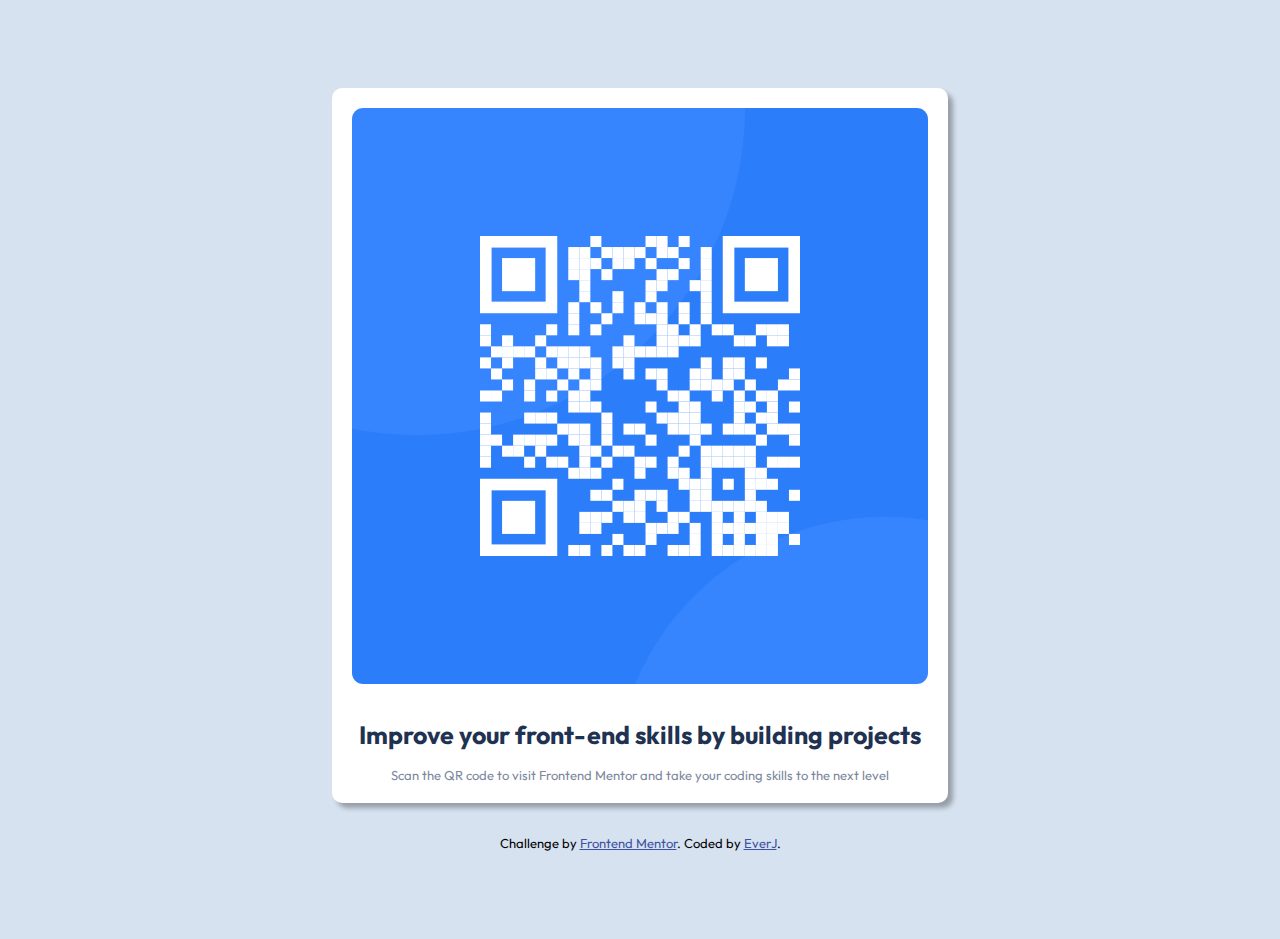
<file: index.html>
<!DOCTYPE html>
<html lang="en">
<head>
  <meta charset="UTF-8">
  <meta name="viewport" content="width=device-width, initial-scale=1.0"> <!-- displays site properly based on user's device -->

  <link rel="icon" type="image/png" sizes="32x32" href="./images/favicon-32x32.png">
  
  <link rel="stylesheet" href="styles.css">
  <title>Frontend Mentor | QR code component</title>
</head>
<body>
  <div class="container">
    <img src="./images/image-qr-code.png" alt="">
    <h1>
      Improve your front-end skills by building projects
    </h1>
    <p>
      Scan the QR code to visit Frontend Mentor and take your coding skills to the next level
    </p>
  </div>
  
  <div class="attribution">
    Challenge by <a href="https://www.frontendmentor.io?ref=challenge" target="_blank">Frontend Mentor</a>. 
    Coded by <a href="https://www.netflix.com">EverJ</a>.
  </div>
</body>
</html>
</file>
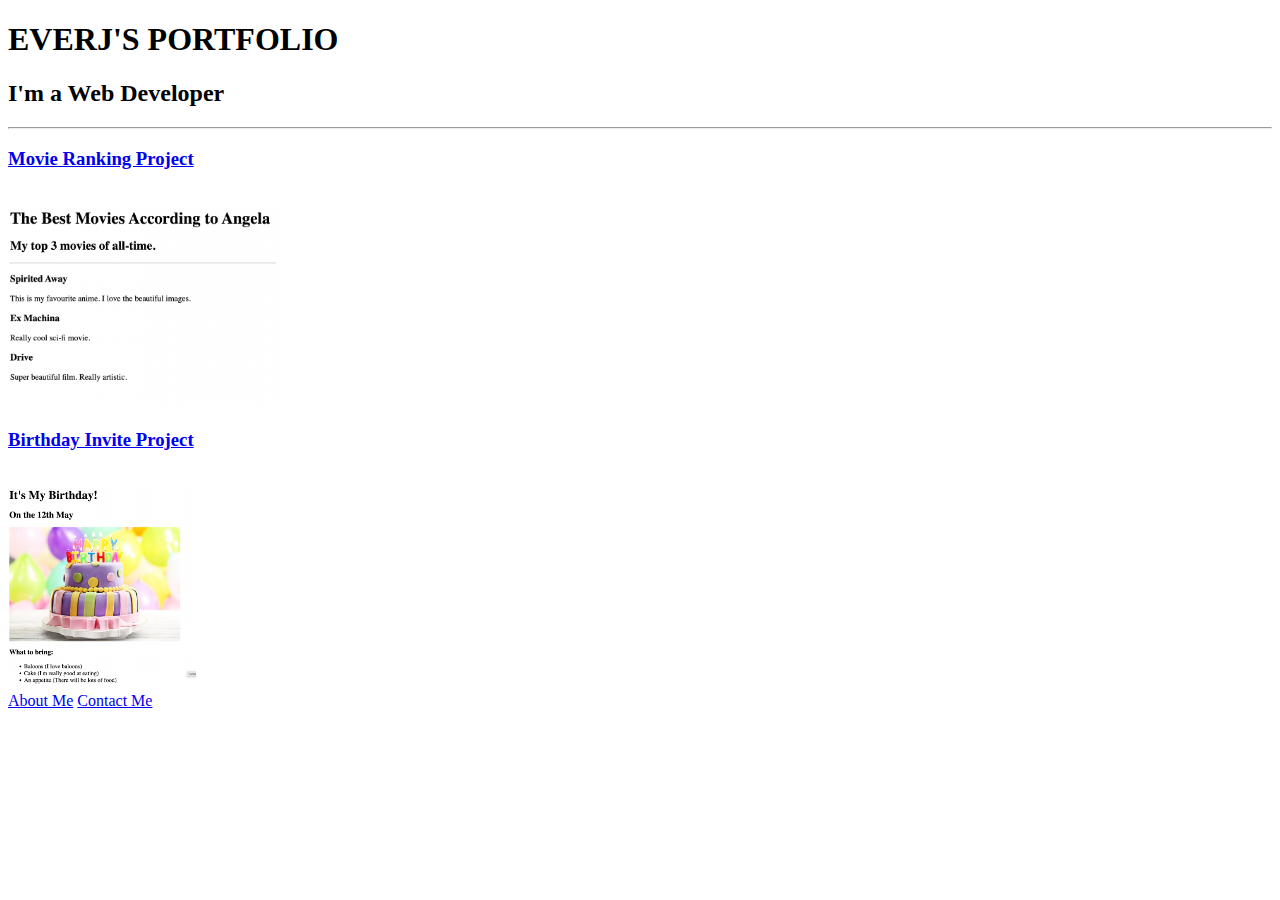
<file: 4.3 HTML Porfolio Project/index.html>
<!DOCTYPE html>
<html lang="en">
<head>
    <meta charset="UTF-8">
    <meta name="viewport" content="width=device-width, initial-scale=1.0">
    <title>Document</title>
</head>
<body>
<h1>EVERJ'S PORTFOLIO</h1>
    <h2>I'm a Web Developer</h2><hr>
    <h3><a href="./public/movie-ranking.html">Movie Ranking Project</a></h3><br>
    <img src="./assets/images/movie-ranking.png" height="200" alt=""><br>

    <h3><a href="./public/birthday-invite.html">Birthday Invite Project</a></h3><br>
    <img src="./assets/images/birthday-invite.png" height="200" alt=""><br>

<a href="./public/about.html">About Me</a>  <a href="./public/contact.html">Contact Me</a>




<!-- TODO 2: Add Your previous projects' HTML into the public folder -->

<!-- TODO 3: Take screenshots of your project previews and add the images to the images folder -->

<!-- TODO 4: Add titles/subtitles etc. -->

<!-- TODO 5: Add a link to the project pages -->

<!-- TODO 6: Add images to show the project previews
HINT for TODO 6: You can use the height attribute set to 200 to make the image smaller:
https://developer.mozilla.org/en-US/docs/Web/HTML/Element/img#attr-height -->

<!-- TODO 7: Add the Contact Me and About Me page links -->
</body>
</html>
</file>
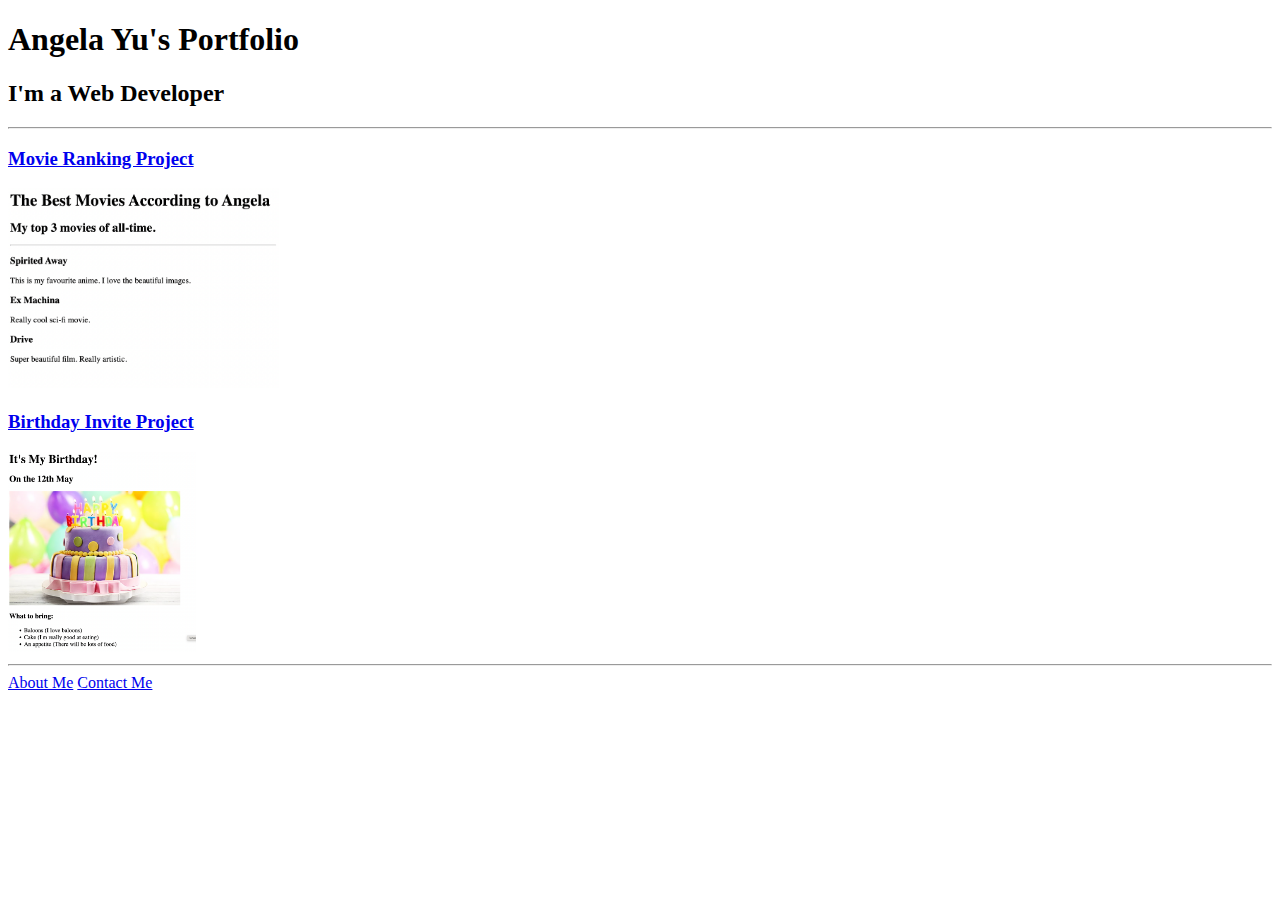
<file: 4.3 HTML Porfolio Project/solution.html>
<!DOCTYPE html>
<html lang="en">

<head>
  <meta charset="UTF-8">
  <title>Angela's Portfolio</title>
</head>

<body>
  <h1>Angela Yu's Portfolio</h1>
  <h2>I'm a Web Developer</h2>
  <hr />
  <h3><a href="./public/movie-ranking.html">Movie Ranking Project</a></h3>
  <img src="./assets/images/movie-ranking.png" height="200" alt="movie ranking project preview"/>
  <h3><a href="./public/birthday-invite.html">Birthday Invite Project</a></h3>
  <img src="./assets/images/birthday-invite.png" height="200" alt="birthday invite project preview"/>
  <hr />
  <a href="./public/about.html">About Me</a>
  <a href="./public/contact.html">Contact Me</a>
</body>

</html>
</file>
<file: styles.css>
@import url('https://fonts.googleapis.com/css2?family=Outfit:wght@400;700&display=swap');

* {
    margin: 0;
    padding: 0;
    box-sizing: border-box;
}
:root {
    --white: hsl(0, 0%, 100%);
    --light-gray: hsl(212, 45%, 89%);
    --grayish-blue: hsl(220, 15%, 55%);
    --dark-blue: hsl(218, 44%, 22%);
}

img {
    max-width: 100%;
    
}

body {
    font-family: "Outfit" , sans-serif;
    font-size: 13px;
    background-color: var(--light-gray);
    display: flex;
    flex-direction: column;
    align-items: center;
    justify-content: center;
    height: calc(100vh - 1px);
    margin: 1.25rem;
}

.container {
    background-color: var(--white); 
    padding: 1.25rem;
    border-radius: 0.625rem;
    box-shadow: 5px 5px 5px rgba(0,0,0,0.3);
    margin-bottom: 2rem;
}

.container img {
    border-radius: 0.7rem;
    margin-bottom: 1rem;
}

.container h1 {
    color: var(--dark-blue);
    font-size: 25px;
    text-align: center;
    margin-top: 1rem;
    margin-bottom: 1rem;
}

.container p {
    color: var(--grayish-blue);
    text-align: center;
}

.attribution {
     font-size: 13px; text-align: center; 
}
.attribution a {
     color: hsl(228, 45%, 44%); 
}

@media (mid-width: 500px) {
    .container {
        width: 300px;
    }
}
</file>
